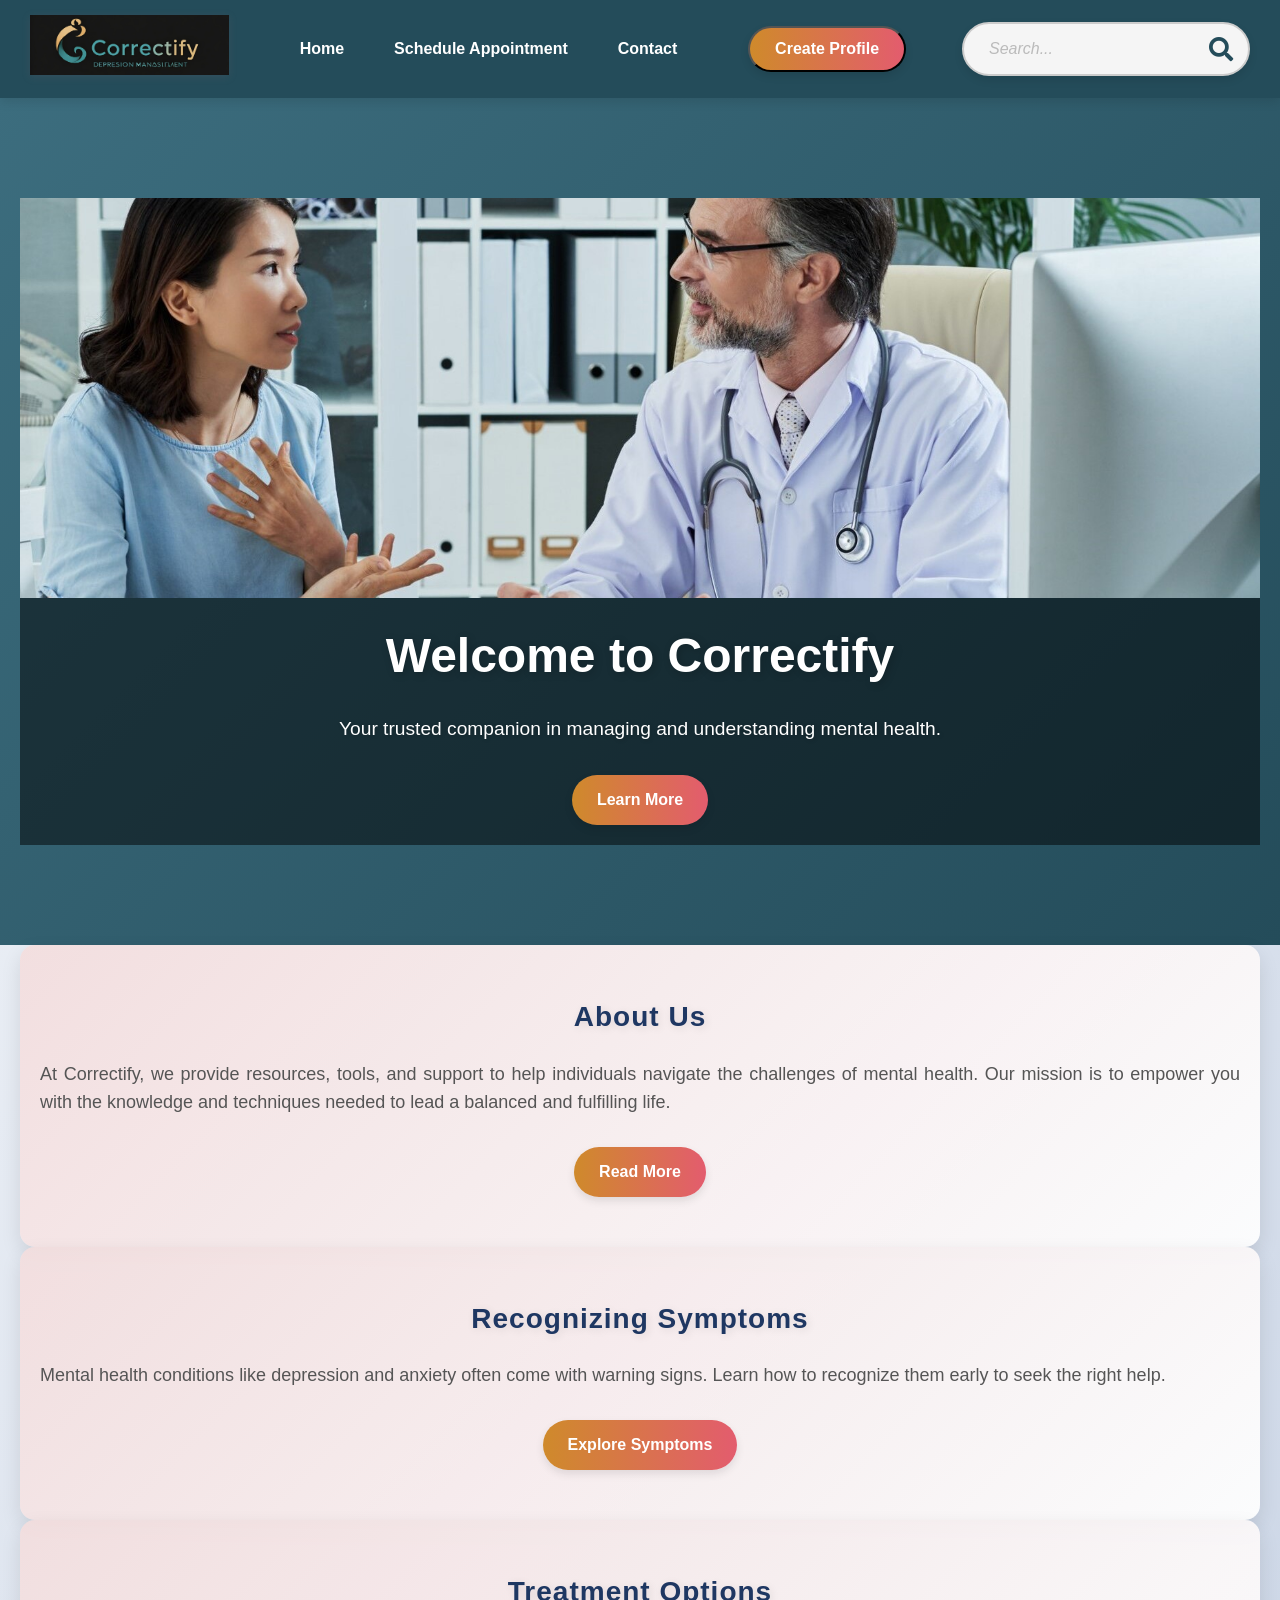
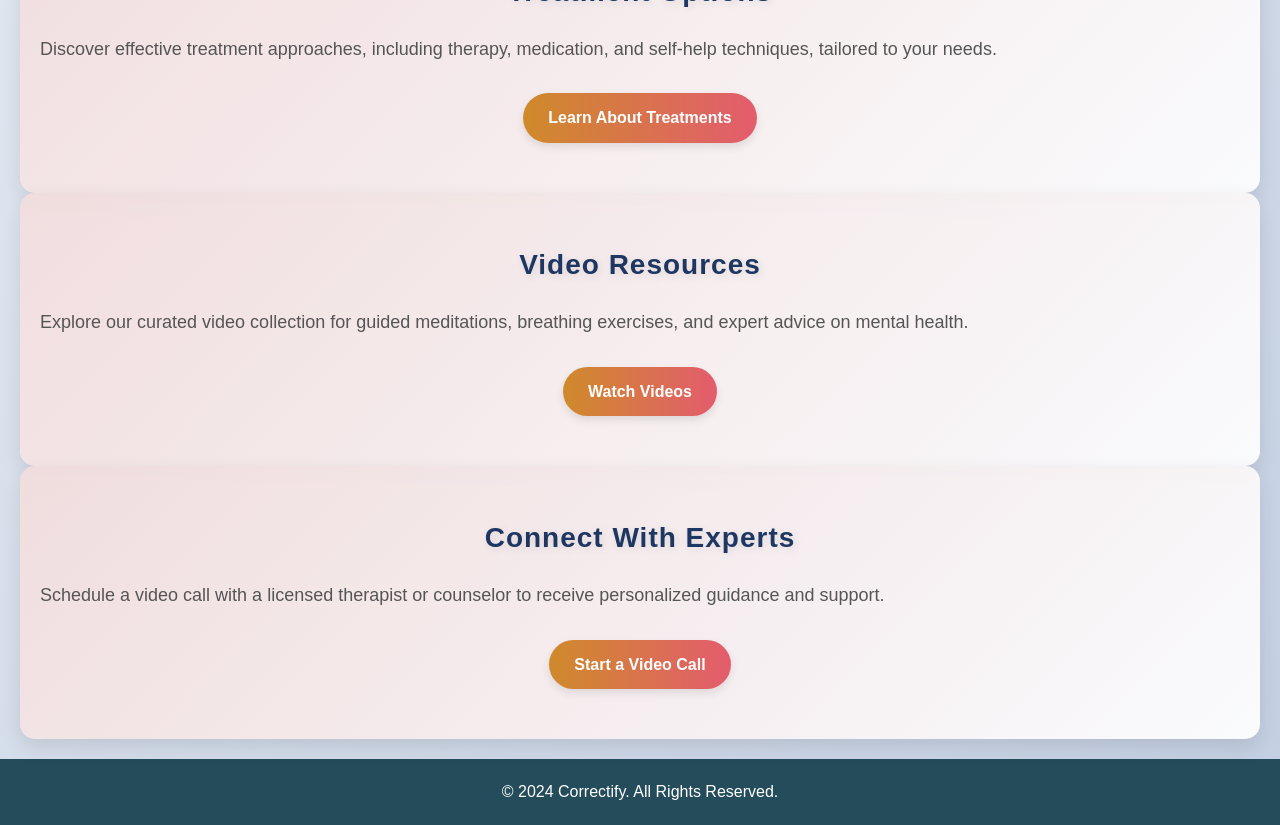
<file: index.html>
<!DOCTYPE html>
<html lang="en">
<head>
    <meta charset="UTF-8">
    <meta name="viewport" content="width=device-width, initial-scale=1.0">
    <title>Correctify - Home</title>
    <link rel="stylesheet" href="style.css">
    <link rel="stylesheet" href="https://cdnjs.cloudflare.com/ajax/libs/font-awesome/5.15.4/css/all.min.css">

    <style>
        /* Slideshow container */
        .slideshow-container {
            position: relative;
            max-width: 100%;
            margin: 0 auto;
            overflow: hidden;
            height: 400px;
        }

        /* Slides */
        .slide {
            display: none;
            width: 100%;
            height: 100%;
            position: absolute;
        }

        .slide img {
            width: 100%;
            height: 100%;
            object-fit: cover;
        }

        /* Active slide visibility */
        .slide.active {
            display: block;
        }

        /* Hero section adjustments for slideshow */
        .hero-content {
            position: relative;
            z-index: 10;
            text-align: center;
            color: white;
            background: rgba(0, 0, 0, 0.5);
            padding: 20px;
        }
            /* Modal modernized styles */
            .modal {
                display: none; /* Hidden by default */
                position: fixed;
                top: 0;
                left: 0;
                width: 100%;
                height: 100%;
                background-color: rgba(0, 0, 0, 0.8);
                z-index: 1000;
                justify-content: center;
                align-items: center;
                transition: opacity 0.3s ease-in-out;
            }
        
            /* Fade-in animation */
            .modal.show {
                display: flex;
                opacity: 1;
            }
        
            .modal-content {
                background-color: #f9f9f9;
                padding: 30px;
                border-radius: 10px;
                width: 90%;
                max-width: 400px;
                text-align: center;
                box-shadow: 0 4px 10px rgba(0, 0, 0, 0.3);
                animation: scaleUp 0.3s ease-in-out;
            }
        
            @keyframes scaleUp {
                from {
                    transform: scale(0.8);
                }
                to {
                    transform: scale(1);
                }
            }
        
            /* Header */
            .modal-content h2 {
                font-size: 1.8em;
                color: #333;
                margin-bottom: 20px;
            }
        
            /* Form inputs */
            .form-group {
                margin: 15px 0;
                position: relative;
                width: 100%;
            }
        
            .form-group input {
                width: 100%;
                padding: 15px 10px;
                border: 1px solid #ccc;
                border-radius: 5px;
                font-size: 1em;
                transition: all 0.3s;
                outline: none;
            }
        
            .form-group input:focus {
                border-color: #4caf50;
                box-shadow: 0 0 5px rgba(76, 175, 80, 0.5);
            }
        
            .form-group label {
                position: absolute;
                top: 15px;
                left: 15px;
                font-size: 1em;
                color: #aaa;
                transition: all 0.3s;
                pointer-events: none;
            }
        
            .form-group input:focus + label,
            .form-group input:not(:placeholder-shown) + label {
                top: -10px;
                left: 10px;
                font-size: 0.8em;
                color: #4caf50;
            }
        
            /* Buttons */
            .submit-btn {
                background-color: #4CAF50;
                color: white;
                border: none;
                padding: 10px 20px;
                border-radius: 5px;
                cursor: pointer;
                font-size: 1em;
                transition: background-color 0.3s ease;
            }
        
            .submit-btn:hover {
                background-color: #45a049;
            }
        
            .close-btn {
                background-color: #f44336;
                color: white;
                border: none;
                padding: 10px 15px;
                border-radius: 5px;
                cursor: pointer;
                font-size: 1em;
                margin-top: 20px;
            }
        
            .close-btn:hover {
                background-color: #e53935;
            }
        </style>
        
    </head>
    <body>
     
 <!-- Navbar -->
 <header>
    <nav class="navbar">
        <a href="index.html">
            <img src="logo2.png" alt="Correctify Logo" class="logo">
        </a>
        <ul class="nav-links">
            <li><a href="index.html">Home</a></li>
            <li><a href="schedule.html" class="active">Schedule Appointment</a></li>
            <li><a href="contact.html">Contact</a></li>
        </ul>
        <div id="profileModal" class="modal">
            <div class="modal-content">
                <h2>Create Your Profile</h2>
                <form id="profileForm">
                    <div class="form-group">
                        <input type="text" id="name" name="name" placeholder=" " required>
                        <label for="name">Full Name</label>
                    </div>
                    <div class="form-group">
                        <input type="email" id="email" name="email" placeholder=" " required>
                        <label for="email">Email Address</label>
                    </div>
                    <div class="form-group">
                        <input type="password" id="password" name="password" placeholder=" " required>
                        <label for="password">Password</label>
                    </div>
                    <button type="submit" class="submit-btn">Submit</button>
                    <button type="button" class="close-btn" id="closeModal">Close</button>
                </form>
            </div>
        </div>
        <button id="createProfileBtn" class="btn">Create Profile</button>
        <div class="search-bar">
            <input type="text" id="searchInput" placeholder="Search...">
            <i class="fas fa-search search-icon"></i>
        </div>
      
    </nav>
   </header>

    <!-- Hero Section -->
    <section class="hero">
        <!-- Slideshow -->
        <div class="slideshow-container">
            <div class="slide active">
                <img src="doctor1.jpg" alt="Doctor 1">
            </div>
            <div class="slide">
                <img src="doctor2.png" alt="Doctor 2">
            </div>
            <div class="slide">
                <img src="doctor3.png" alt="Doctor 3">
            </div>
        </div>

        <div class="hero-content">
            <h1>Welcome to Correctify</h1>
            <p>Your trusted companion in managing and understanding mental health.</p>
            <a href="about.html" class="btn">Learn More</a>
        </div>
    </section>

    <!-- About Section -->
    <section id="about" class="section">
        <h2>About Us</h2>
        <p>
            At Correctify, we provide resources, tools, and support to help individuals navigate the challenges of mental health.
            Our mission is to empower you with the knowledge and techniques needed to lead a balanced and fulfilling life.
        </p>
        <a href="about.html" class="btn">Read More</a>
    </section>

    <!-- Symptoms Section -->
    <section id="symptoms" class="section">
        <h2>Recognizing Symptoms</h2>
        <p>
            Mental health conditions like depression and anxiety often come with warning signs. Learn how to recognize them early
            to seek the right help.
        </p>
        <a href="symptoms.html" class="btn">Explore Symptoms</a>
    </section>

    <!-- Treatment Section -->
    <section id="treatment" class="section">
        <h2>Treatment Options</h2>
        <p>
            Discover effective treatment approaches, including therapy, medication, and self-help techniques, tailored to your needs.
        </p>
        <a href="treatment.html" class="btn">Learn About Treatments</a>
    </section>

    <!-- Videos Section -->
    <section id="videos" class="section">
        <h2>Video Resources</h2>
        <p>
            Explore our curated video collection for guided meditations, breathing exercises, and expert advice on mental health.
        </p>
        <a href="videos.html" class="btn">Watch Videos</a>
    </section>

    <!-- Video Call Section -->
    <section id="videocall" class="section">
        <h2>Connect With Experts</h2>
        <p>
            Schedule a video call with a licensed therapist or counselor to receive personalized guidance and support.
        </p>
        <a href="videocall.html" class="btn">Start a Video Call</a>
    </section>
    <div id="profileModal" class="modal">
        <div class="modal-content">
            <h2>Create Your Profile</h2>
            <form id="profileForm">
                <div class="form-group">
                    <label for="name">Full Name</label>
                    <input type="text" id="name" name="name" required>
                </div>
                <div class="form-group">
                    <label for="email">Email Address</label>
                    <input type="email" id="email" name="email" required>
                </div>
                <div class="form-group">
                    <label for="password">Password</label>
                    <input type="password" id="password" name="password" required>
                </div>
                <button type="submit" class="submit-btn">Submit</button>
                <button type="button" class="close-btn" id="closeModal">Close</button>
            </form>
        </div>
    </div>

    <footer>
        <p>
            &copy; 2024 Correctify. All Rights Reserved. 
        
        </p>
    </footer>
    <script>
        // JavaScript for slideshow
        let slides = document.querySelectorAll('.slide');
        let currentIndex = 0;

        function showNextSlide() {
            slides[currentIndex].classList.remove('active');
            currentIndex = (currentIndex + 1) % slides.length;
            slides[currentIndex].classList.add('active');
        }

        setInterval(showNextSlide, 5000); // Change slide every 5 seconds
    </script> <script>
    const createProfileBtn = document.getElementById('createProfileBtn');
    const profileModal = document.getElementById('profileModal');
    const closeModal = document.getElementById('closeModal');
    const profileForm = document.getElementById('profileForm');
    const feedback = document.getElementById('feedback');

    // Show modal
    createProfileBtn.addEventListener('click', () => {
        profileModal.classList.add('show');
    });

    // Close modal
    closeModal.addEventListener('click', () => {
        profileModal.classList.remove('show');
    });

    // Form validation and submission
    profileForm.addEventListener('submit', async (e) => {
        e.preventDefault();
        let isValid = true;

        // Reset validation messages
        document.querySelectorAll('.error-message').forEach(msg => msg.style.display = 'none');

        // Input validation
        const name = document.getElementById('name');
        const email = document.getElementById('email');
        const password = document.getElementById('password');

        if (!name.value.trim()) {
            document.getElementById('nameError').style.display = 'block';
            isValid = false;
        }
        if (!email.value.match(/^[^@\s]+@[^@\s]+\.[^@\s]+$/)) {
            document.getElementById('emailError').style.display = 'block';
            isValid = false;
        }
        if (!password.value.match(/^.{6,}$/)) {
            document.getElementById('passwordError').style.display = 'block';
            isValid = false;
        }

        if (!isValid) return;

        try {
            // Form submission logic
            const response = await fetch('http://localhost:5000/api/users', {
                method: 'POST',
                headers: { 'Content-Type': 'application/json' },
                body: JSON.stringify({ name: name.value, email: email.value, password: password.value })
            });

            const result = await response.json();
            feedback.style.display = 'block';
            feedback.textContent = result.message;
            feedback.classList.toggle('error', !response.ok);

            if (response.ok) {
                profileModal.classList.remove('show');
            }
        } catch (error) {
            feedback.style.display = 'block';
            feedback.textContent = 'Error creating profile. Please try again.';
            feedback.classList.add('error');
            console.error(error);
        }
    });
</script>
    
</body>
</html>
</file>
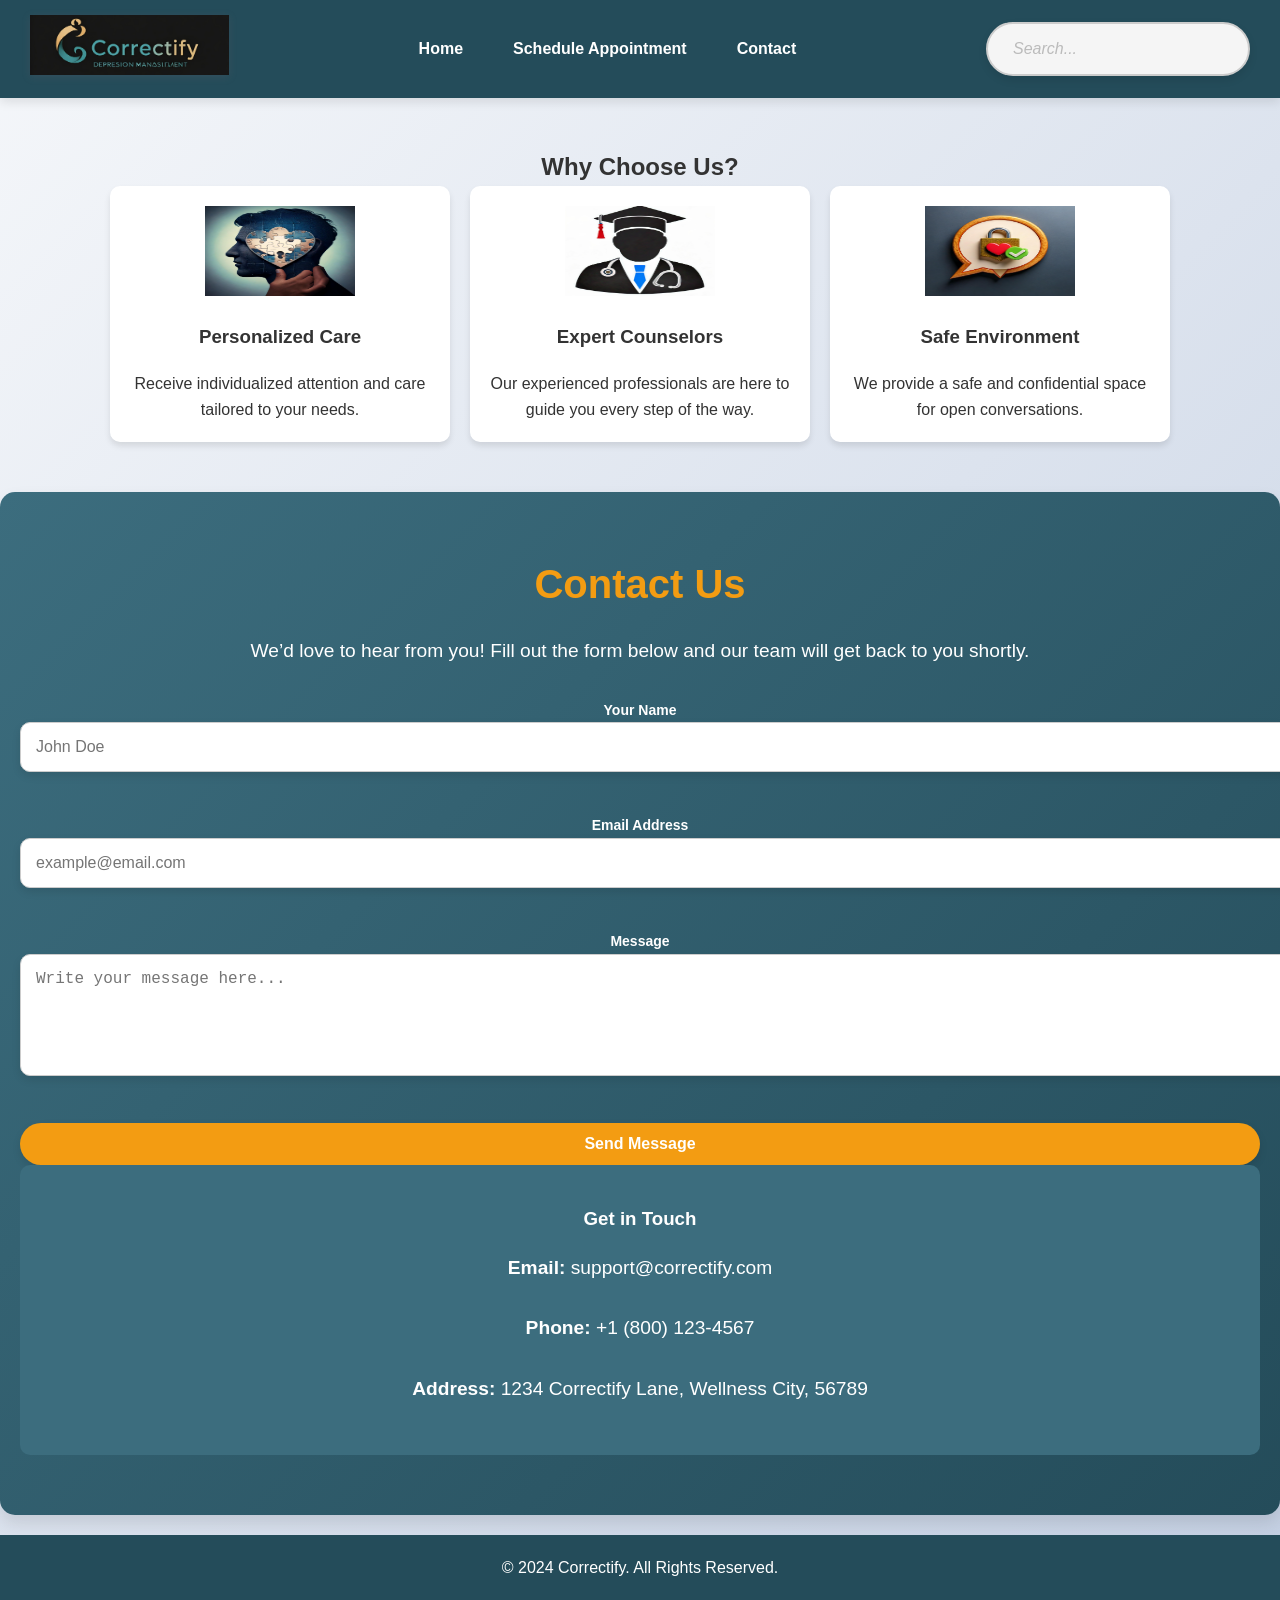
<file: contact.html>
<!DOCTYPE html>
<html lang="en">
<head>
    <meta charset="UTF-8">
    <meta name="viewport" content="width=device-width, initial-scale=1.0">
    <title>Correctify - Contact</title>
    <link rel="stylesheet" href="style.css">
    <link rel="stylesheet" href="https://cdn.jsdelivr.net/npm/aos@2.3.4/dist/aos.css" />
<script src="https://cdn.jsdelivr.net/npm/aos@2.3.4/dist/aos.js"></script>

    <style>
        /* Hero section styling */
        .hero {
            text-align: center;
            padding: 50px;
            background-color: #f4f4f4;
        }
      /* Features styling */
        .features {
            text-align: center;
            padding: 50px 20px;
        }

        .features-grid {
            display: flex;
            gap: 20px;
            justify-content: center;
            flex-wrap: wrap;
        }

        .feature-item {
            max-width: 300px;
            padding: 20px;
            background: #fff;
            border-radius: 10px;
            box-shadow: 0 4px 6px rgba(0, 0, 0, 0.1);
        }

        /* Contact Section Styling */
        .section {
            max-width: 600px;
            margin: 50px auto;
            padding: 20px;
            background-color: #fff;
            border-radius: 10px;
            box-shadow: 0 4px 6px rgba(0, 0, 0, 0.1);
        }

        .section h2 {
            text-align: center;
            color: #ff9900;
            margin-bottom: 20px;
            font-size: 28px;
            text-transform: uppercase;
        }

        .section p {
            text-align: center;
            margin-bottom: 30px;
            color: #555;
        }

        form {
            display: flex;
            flex-direction: column;
            gap: 20px;
        }

        label {
            font-weight: bold;
            font-size: 14px;
        }

        input, textarea {
            padding: 10px;
            font-size: 16px;
            border: 1px solid #ccc;
            border-radius: 5px;
            transition: border-color 0.3s;
        }

        input:focus, textarea:focus {
            border-color: #ff9900;
            outline: none;
        }

        button {
            padding: 12px 20px;
            font-size: 16px;
            color: #fff;
            background-color: #905e13;
            border: none;
            border-radius: 5px;
            cursor: pointer;
            transition: background-color 0.3s ease;
        }

        button:hover {
            background-color: #cc7a00;
        }
    </style>
</head>
<body>
    <!-- Include Navbar -->
    <header>
        <nav class="navbar">
            <a href="index.html">
                <img src="logo2.png" alt="Correctify Logo" class="logo">
            </a>
            <ul class="nav-links">
                <li><a href="index.html">Home</a></li>
                <li><a href="schedule.html" class="active">Schedule Appointment</a></li>
                <li><a href="contact.html">Contact</a></li>
            </ul>
            <div class="search-bar">
                <input type="text" id="searchInput" placeholder="Search...">
                <i class="fas fa-search search-icon"></i>
            </div>
        </nav>
       </header>

    <!-- Features Section -->
    <section class="features">
        <h2>Why Choose Us?</h2>
        <div class="features-grid">
            <div class="feature-item">
                <img src="icon1.png" alt="Icon 1" height="90" width="150">
                <h3>Personalized Care</h3>
                <p>Receive individualized attention and care tailored to your needs.</p>
            </div>
            <div class="feature-item">
                <img src="icon2.png" alt="Icon 2" height="90" width="150">
                <h3>Expert Counselors</h3>
                <p>Our experienced professionals are here to guide you every step of the way.</p>
            </div>
            <div class="feature-item">
                <img src="icon3.png" alt="Icon 3" height="90" width="150">
                <h3>Safe Environment</h3>
                <p>We provide a safe and confidential space for open conversations.</p>
            </div>
        </div>
    </section>

    <section class="contact-section">
        <div class="contact-container" data-aos="fade-up">
            <h2 data-aos="fade-down">Contact Us</h2>
            <p data-aos="fade-down" data-aos-delay="200">
                We’d love to hear from you! Fill out the form below and our team will get back to you shortly.
            </p>
            <div class="form-grid">
                <!-- Contact Form -->
                <form class="contact-form" data-aos="fade-right">
                    <div class="form-group" data-aos="fade-right" data-aos-delay="200">
                        <label for="name">Your Name</label>
                        <input type="text" id="name" name="name" placeholder="John Doe" required>
                    </div>
                    <div class="form-group" data-aos="fade-right" data-aos-delay="400">
                        <label for="email">Email Address</label>
                        <input type="email" id="email" name="email" placeholder="example@email.com" required>
                    </div>
                    <div class="form-group" data-aos="fade-right" data-aos-delay="600">
                        <label for="message">Message</label>
                        <textarea id="message" name="message" placeholder="Write your message here..." rows="5" required></textarea>
                    </div>
                    <button type="submit" class="btn-submit" data-aos="fade-up" data-aos-delay="800">Send Message</button>
                </form>
                <!-- Contact Information -->
                <div class="contact-info" data-aos="fade-left">
                    <h3>Get in Touch</h3>
                    <p><strong>Email:</strong> support@correctify.com</p>
                    <p><strong>Phone:</strong> +1 (800) 123-4567</p>
                    <p><strong>Address:</strong> 1234 Correctify Lane, Wellness City, 56789</p>
                    <div class="social-icons" data-aos="fade-left" data-aos-delay="200">
                        <a href="#" class="social-icon"><i class="fab fa-facebook-f"></i></a>
                        <a href="#" class="social-icon"><i class="fab fa-twitter"></i></a>
                        <a href="#" class="social-icon"><i class="fab fa-instagram"></i></a>
                    </div>
                </div>
            </div>
        </div>
    </section>
    
    <script>
        document.addEventListener('DOMContentLoaded', function () {
            AOS.init({
                duration: 1000, // Animation duration in milliseconds
                once: true, // Ensure animation runs only once
            });
        });
    </script>
    

    <footer>
        <p>
            &copy; 2024 Correctify. All Rights Reserved. 
        
        </p>
    </footer>
</body>
</html>
</file>
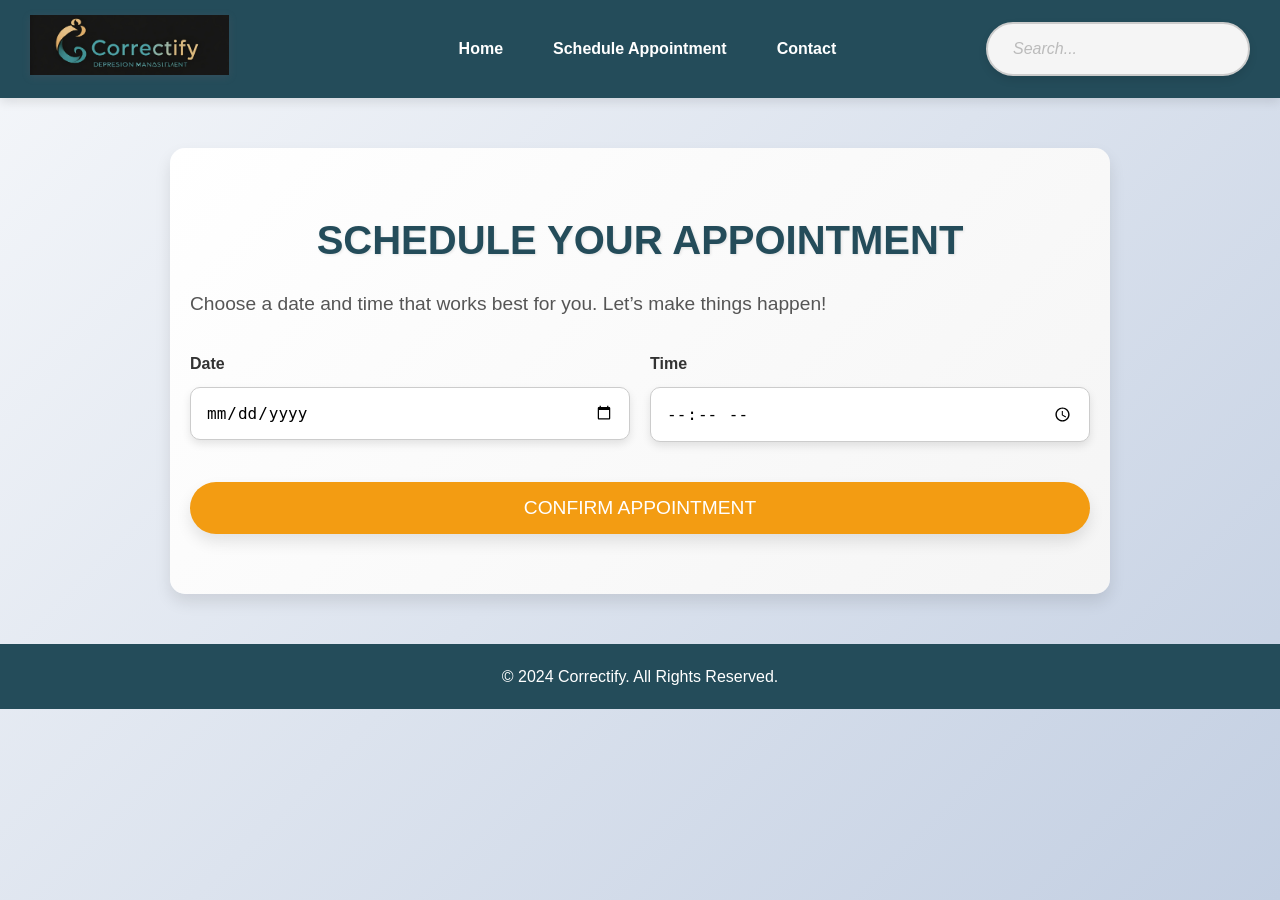
<file: schedule.html>
<!DOCTYPE html>
<html lang="en">
<head>
    <meta charset="UTF-8">
    <meta name="viewport" content="width=device-width, initial-scale=1.0">
    <title>Schedule Appointment</title>
    <link rel="stylesheet" href="style.css">
    <style>
      
    </style>
    
</head>
<body>
    <header>
        <nav class="navbar">
            <a href="index.html">
                <img src="logo2.png" alt="Correctify Logo" class="logo">
                <ul class="nav-links">
                    <li><a href="index.html">Home</a></li>
                    <li><a href="schedule.html" class="active">Schedule Appointment</a></li>
                    <li><a href="contact.html">Contact</a></li>
                </ul>
            </a>
            <div class="search-bar">
                <input type="text" id="searchInput" placeholder="Search...">
                <i class="fas fa-search search-icon"></i>
            </div>
        </nav>
    </header>

    
    <script>
        document.getElementById('appointmentForm').addEventListener('submit', function (e) {
            e.preventDefault();
            const successMessage = document.getElementById('successMessage');
            successMessage.style.display = 'block';
            setTimeout(() => {
                successMessage.style.display = 'none';
            }, 5000);
        });
    </script>
    
    <!-- Schedule Appointment Section -->
    <section class="appointment-section">
        <h2>Schedule Your Appointment</h2>
        <p>Choose a date and time that works best for you. Let’s make things happen!</p>
        <form class="appointment-form" id="appointmentForm">
            <div class="form-group">
                <label for="appointment-date">Date</label>
                <input type="date" id="appointment-date" required>
            </div>
            <div class="form-group">
                <label for="appointment-time">Time</label>
                <input type="time" id="appointment-time" required>
            </div>
            <button type="submit">Confirm Appointment</button>
        </form>
        <div class="success-message" id="successMessage">
            Appointment scheduled successfully!
        </div>
    </section>

    <footer>
        <p>
            &copy; 2024 Correctify. All Rights Reserved. 
        </p>
    </footer>
    <script>
        document.getElementById('appointmentForm').addEventListener('submit', function (e) {
            e.preventDefault();
            const successMessage = document.getElementById('successMessage');
            successMessage.style.display = 'block';
            setTimeout(() => {
                successMessage.style.display = 'none';
            }, 5000);
        });
    </script>
</body>
</html>
</file>
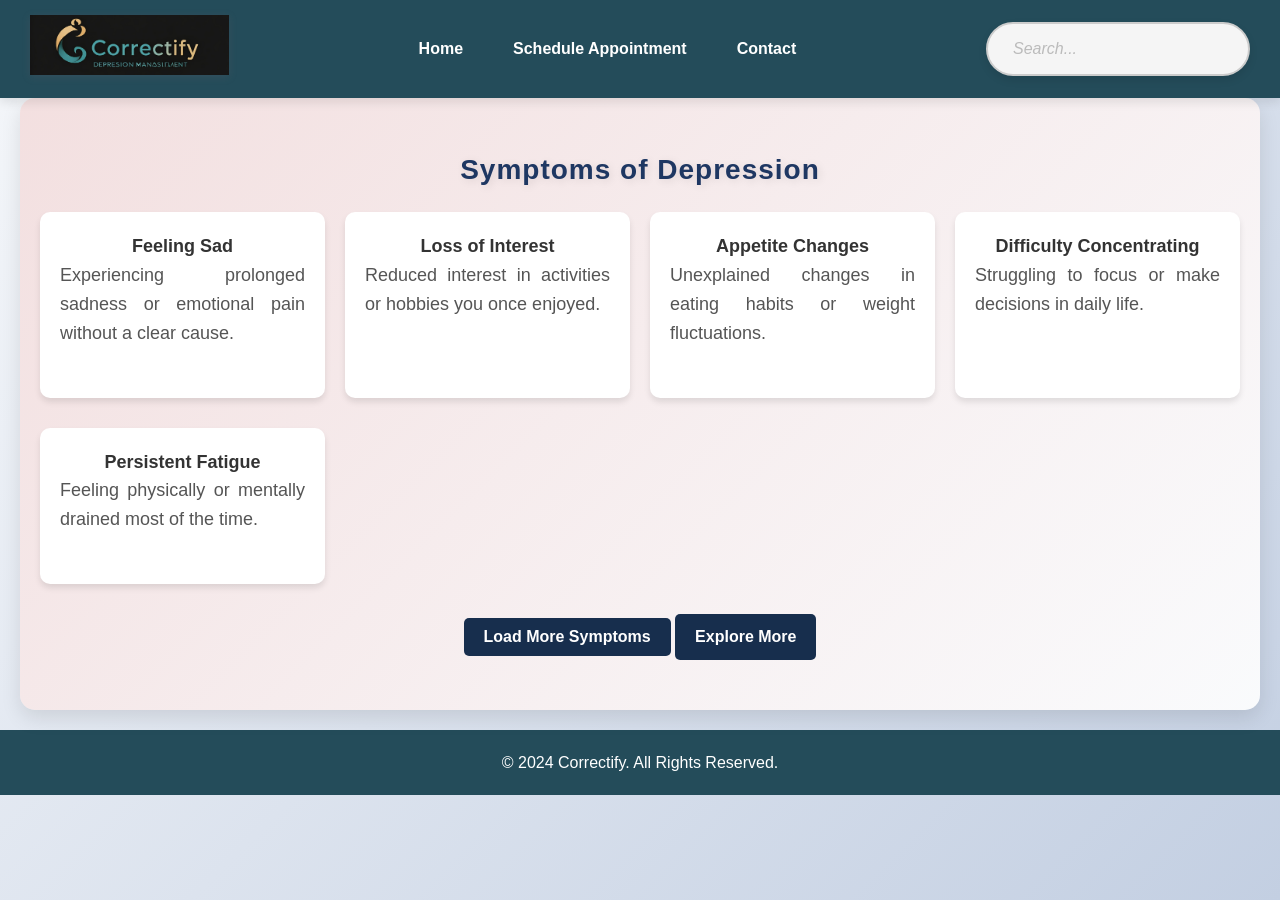
<file: symptoms.html>
<!DOCTYPE html>
<html lang="en">
<head>
    <meta charset="UTF-8">
    <meta name="viewport" content="width=device-width, initial-scale=1.0">
    <title>Correctify - Symptoms</title>
    <link rel="stylesheet" href="style.css">
    <style>  

        
        .symptoms-list {
            display: grid;
            grid-template-columns: repeat(auto-fit, minmax(250px, 1fr));
            gap: 20px;
            list-style: none;
            padding: 0;
        }
        .symptom-item {
            background: white;
            padding: 20px;
            border-radius: 10px;
            box-shadow: 0 4px 6px rgba(0, 0, 0, 0.1);
            opacity: 0;
            transform: translateY(20px);
            animation: fadeInUp 0.5s ease forwards;
        }
        .symptom-item:nth-child(1) { animation-delay: 0.2s; }
        .symptom-item:nth-child(2) { animation-delay: 0.4s; }
        .symptom-item:nth-child(3) { animation-delay: 0.6s; }
        .symptom-item:nth-child(4) { animation-delay: 0.8s; }
        .symptom-item:nth-child(5) { animation-delay: 1s; }

        /* Button Styles */
        .load-more-btn, .explore-more-btn {
            margin-top: 20px;
            padding: 10px 20px;
            border: none;
            border-radius: 5px;
            background-color: #172e4d;
            color: white;
            cursor: pointer;
            font-size: 1rem;
            font-weight: bold;
            transition: background-color 0.3s;
        }
        .load-more-btn:hover, .explore-more-btn:hover {
            background-color: #003380;
        }
        .explore-more-btn {
            display: inline-block;
            text-decoration: none;
        }

    

        /* Animations */
        @keyframes fadeInUp {
            from {
                opacity: 0;
                transform: translateY(20px);
            }
            to {
                opacity: 1;
                transform: translateY(0);
            }
        }
    </style>
</head>
<body>
    <header>
        <nav class="navbar">
            <a href="index.html">
                <img src="logo2.png" alt="Correctify Logo" class="logo">
            </a>
            <ul class="nav-links">
                <li><a href="index.html">Home</a></li>
                <li><a href="schedule.html" class="active">Schedule Appointment</a></li>
                <li><a href="contact.html">Contact</a></li>
            </ul>
            <div class="search-bar">
                <input type="text" id="searchInput" placeholder="Search...">
                <i class="fas fa-search search-icon"></i>
            </div>
        </nav>
       </header>

    <!-- Symptoms Section -->
    <section class="section">
        <h2>Symptoms of Depression</h2>
        <ul class="symptoms-list" id="symptomsList">
            <li class="symptom-item">
                <strong>Feeling Sad</strong>
                <p>Experiencing prolonged sadness or emotional pain without a clear cause.</p>
            </li>
            <li class="symptom-item">
                <strong>Loss of Interest</strong>
                <p>Reduced interest in activities or hobbies you once enjoyed.</p>
            </li>
            <li class="symptom-item">
                <strong>Appetite Changes</strong>
                <p>Unexplained changes in eating habits or weight fluctuations.</p>
            </li>
            <li class="symptom-item">
                <strong>Difficulty Concentrating</strong>
                <p>Struggling to focus or make decisions in daily life.</p>
            </li>
            <li class="symptom-item">
                <strong>Persistent Fatigue</strong>
                <p>Feeling physically or mentally drained most of the time.</p>
            </li>
        </ul>
        <button class="load-more-btn" id="loadMoreBtn">Load More Symptoms</button>
        <a href="resources.html" class="explore-more-btn">Explore More</a>
    </section>

    <footer>
        <p>
            &copy; 2024 Correctify. All Rights Reserved. 
        </p>
    </footer>
    <script>
        const symptomsList = document.getElementById('symptomsList');
        const loadMoreBtn = document.getElementById('loadMoreBtn');
        const additionalSymptoms = [
            {
                title: "Hopelessness",
                description: "Feeling as though nothing will get better or improve."
            },
            {
                title: "Social Withdrawal",
                description: "Avoiding friends, family, and social activities."
            },
            {
                title: "Irritability",
                description: "Increased frustration or anger over small matters."
            }
        ];

        loadMoreBtn.addEventListener('click', () => {
            additionalSymptoms.forEach(symptom => {
                const listItem = document.createElement('li');
                listItem.className = 'symptom-item';
                listItem.innerHTML = `<strong>${symptom.title}</strong><p>${symptom.description}</p>`;
                symptomsList.appendChild(listItem);
            });
            loadMoreBtn.style.display = 'none'; // Hide the button after loading more
        });
    </script>
</body>
</html>
</file>
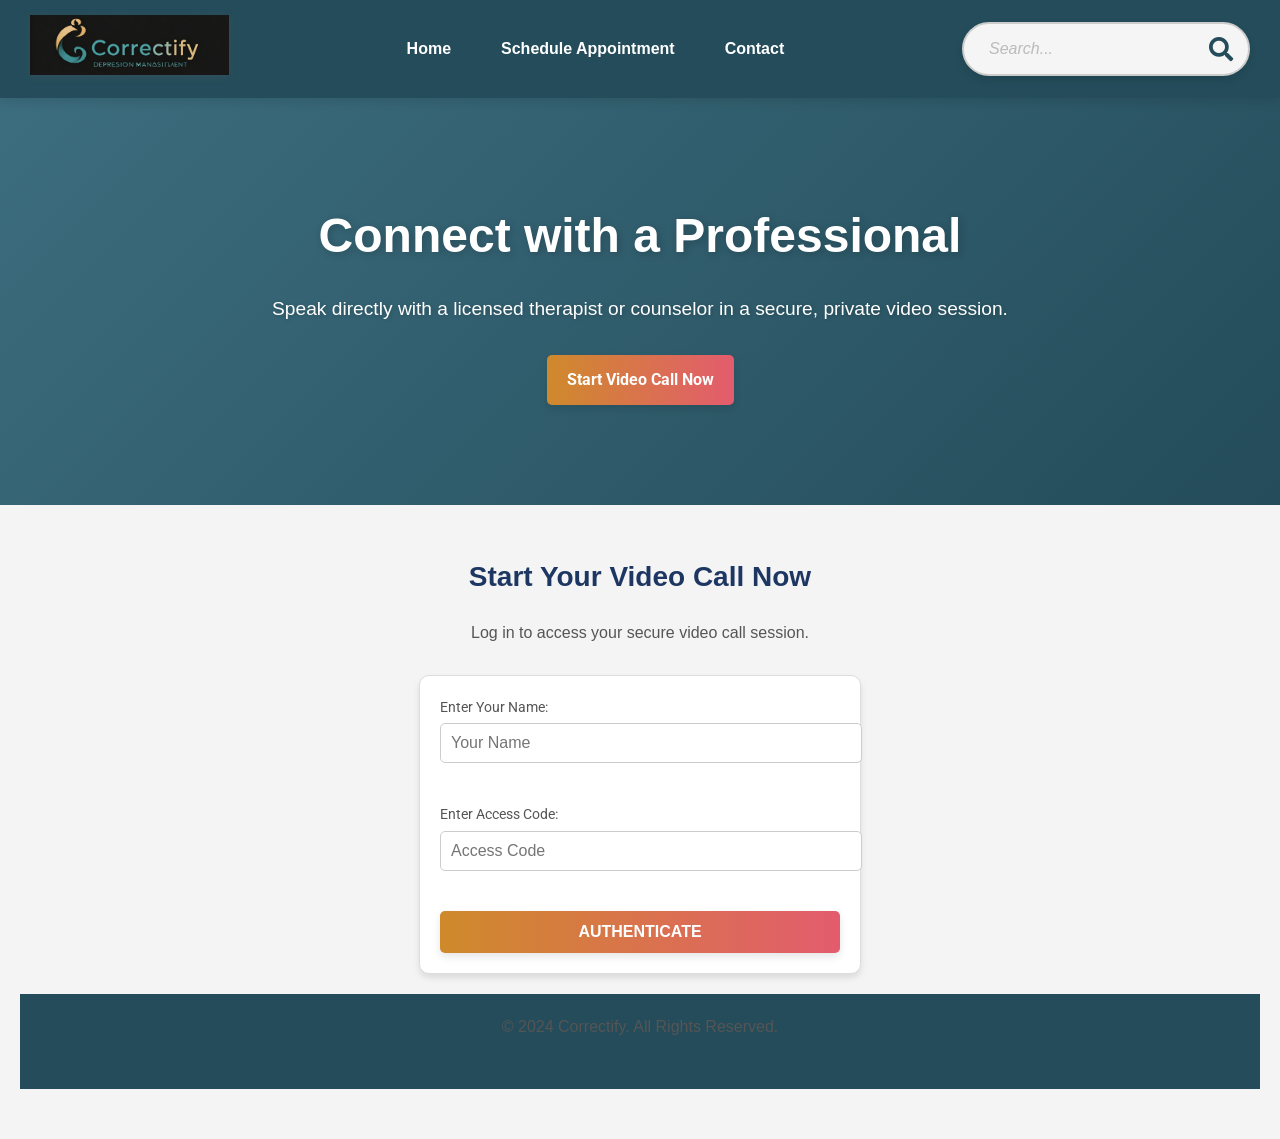
<file: videocall.html>
<!DOCTYPE html>
<html lang="en">
<head>
    <meta charset="UTF-8">
    <meta name="viewport" content="width=device-width, initial-scale=1.0">
    <title>Correctify - Video Call</title>
    <link href="https://fonts.googleapis.com/css2?family=Roboto:wght@400;500;700&display=swap" rel="stylesheet">
    <link href="https://cdnjs.cloudflare.com/ajax/libs/font-awesome/5.15.4/css/all.min.css" rel="stylesheet">
    <link rel="stylesheet" href="https://cdn.jsdelivr.net/npm/aos@2.3.4/dist/aos.css">
    <link rel="stylesheet" href="style.css">
    <style>
        /* Styles for Video Call Section */
        .videocall-now-section {
            background-color: #f4f4f4;
            padding: 50px 20px;
            text-align: center;
        }

        .videocall-now-section h2 {
            color: #1e3762;
            font-size: 28px;
            margin-bottom: 20px;
        }

        .videocall-now-section p {
            color: #555;
            font-size: 16px;
            margin-bottom: 30px;
        }

        .auth-container {
            max-width: 400px;
            margin: 20px auto;
            text-align: left;
            background: #fff;
            padding: 20px;
            border-radius: 10px;
            box-shadow: 0 4px 6px rgba(0, 0, 0, 0.1);
        }

        .auth-container input {
            width: 100%;
            padding: 10px;
            margin-bottom: 20px;
            font-size: 16px;
            border: 1px solid #ccc;
            border-radius: 5px;
        }

        .videocall-frame {
            width: 100%;
            height: 500px;
            border: none;
            border-radius: 10px;
            box-shadow: 0 4px 6px rgba(0, 0, 0, 0.1);
        }

        .btn {
            padding: 12px 20px;
            font-size: 16px;
            color: #fff;
            background-color: #2575fc;
            border: none;
            border-radius: 5px;
            text-decoration: none;
            cursor: pointer;
            transition: background-color 0.3s;
        }

        .btn:hover {
            background-color: #004aad;
        }

        #videocall-container {
            display: none;
            margin-top: 30px;
        }
    </style>
</head>
<body>
    <!-- Navbar -->
    <header>
        <nav class="navbar">
            <a href="index.html">
                <img src="logo2.png" alt="Correctify Logo" class="logo">
            </a>
            <ul class="nav-links">
                <li><a href="index.html">Home</a></li>
                <li><a href="schedule.html" class="active">Schedule Appointment</a></li>
                <li><a href="contact.html">Contact</a></li>
            </ul>
            <div class="search-bar">
                <input type="text" id="searchInput" placeholder="Search...">
                <i class="fas fa-search search-icon"></i>
            </div>
        </nav>
    </header>

    <!-- Hero Section -->
    <section class="hero videocall-hero" data-aos="fade-up">
        <div class="hero-content">
            <h1>Connect with a Professional</h1>
            <p>Speak directly with a licensed therapist or counselor in a secure, private video session.</p>
            <a href="#videocall-now" class="btn">Start Video Call Now</a>
        </div>
    </section>

    <!-- Video Call Now Section -->
    <section id="videocall-now" class="videocall-now-section">
        <h2>Start Your Video Call Now</h2>
        <p>Log in to access your secure video call session.</p>

       <!-- Authentication Form -->
<div class="auth-container" data-aos="zoom-in">
    <form id="authForm" onsubmit="authenticateUser(event)">
        <div class="form-group">
            <label for="username">Enter Your Name:</label>
            <input type="text" id="username" placeholder="Your Name" required>
        </div>

        <div class="form-group">
            <label for="access-code">Enter Access Code:</label>
            <input type="password" id="access-code" placeholder="Access Code" required>
        </div>

        <button type="submit" class="btn">Authenticate</button>
    </form>
</div>

 <!-- Video Call Container -->
<div id="videocall-container">
    <iframe
        class="videocall-frame"
        src=""
        id="videocallFrame"
        allow="camera; microphone; fullscreen"
    ></iframe>
    <button class="btn btn-end-call" id="endCallButton">End Call</button>
</div>


<footer>
    <p>
        &copy; 2024 Correctify. All Rights Reserved. 
       
    </p>
</footer>
    <!-- Scripts -->
    <script src="https://cdn.jsdelivr.net/npm/aos@2.3.4/dist/aos.js"></script>
  
   
    <script>
        AOS.init();
        let callStartTime;
    
        function authenticateUser(event) {
            event.preventDefault();
    
            const username = document.getElementById('username').value.trim();
            const accessCode = document.getElementById('access-code').value.trim();
            const videoCallContainer = document.getElementById('videocall-container');
            const videoCallFrame = document.getElementById('videocallFrame');
    
            // Mock Authentication: Replace this with real backend authentication logic
            if (!username) {
                alert('Please enter your name.');
                return;
            }
            if (accessCode !== 'CORRECTIFY') {
                alert('Invalid access code. Please try again.');
                return;
            }
    
            alert('Authentication successful with CORRECTIFY! You are now connected to the video call.');
    
            // Generate unique room for the user
            const roomName = `CorrectifyRoom-${Math.random().toString(36).substr(2, 9)}`;
            videoCallFrame.src = `https://meet.jit.si/${roomName}?userInfo.displayName=${encodeURIComponent(username)}`;
    
            // Display the video call iframe
            videoCallContainer.style.display = 'block';
    
            // Track start time of the call
            callStartTime = new Date();
        }
    
        // Handle End Call
        document.getElementById('endCallButton').addEventListener('click', () => {
            const videoCallContainer = document.getElementById('videocall-container');
            const videoCallFrame = document.getElementById('videocallFrame');
    
            // Confirm before ending the call
            const confirmEnd = confirm('Are you sure you want to end the call?');
            if (!confirmEnd) return;
    
            // Clear the iframe source to stop the call
            videoCallFrame.src = '';
            videoCallContainer.style.display = 'none';
    
            // Calculate and log the session duration
            const callEndTime = new Date();
            const sessionDuration = Math.floor((callEndTime - callStartTime) / 1000); // duration in seconds
            alert(`You have ended the call. Session duration: ${sessionDuration} seconds.`);
        });
    </script>
    
</body>
</html>
</file>
<file: style.css>
/* Navbar */
.navbar {
    background: #244c5a; /* Dark greenish-blue */
    box-shadow: 0 4px 10px rgba(0, 0, 0, 0.1);
    display: flex;
    justify-content: space-between;
    align-items: center;
    padding: 15px 30px;
    position: sticky;
    top: 0;
    z-index: 1000;
    transition: background 0.5s ease;
    animation: fadeInDown 1s ease-in-out;
}

.navbar:hover {
    background: #3c6d7e;
}

.navbar .logo {
    height: 60px;
    filter: drop-shadow(0 2px 4px rgba(200, 116, 116, 0.1));
}

.nav-links {
    list-style: none;
    display: flex;
    gap: 20px;
}

/* Buttons */
.btn {
    display: inline-block;
    background: linear-gradient(90deg, #cf8a2b, #e35c6e);
    color: rgb(255, 255, 255);
    padding: 12px 25px;
    border-radius: 50px;
    text-decoration: none;
    font-size: 1rem;
    font-weight: bold;
    transition: all 0.3s ease;
    box-shadow: 0 4px 8px rgba(0, 0, 0, 0.1);
    animation: fadeInUp 1s ease-in-out;
}

.btn:hover {
    background: linear-gradient(90deg, #e35c6e, #cf8a2b);
    transform: translateY(-3px);
}

/* Sections */
.section {
    padding: 60px 30px;
    margin: 30px auto;
    max-width: 1000px;
    background: linear-gradient(135deg, rgba(243, 221, 221, 0.9), rgba(255, 255, 255, 0.9));
    border-radius: 15px;
    box-shadow: 0 8px 20px rgba(0, 0, 0, 0.1);
    animation: fadeInUp 1s ease forwards;
    transition: transform 0.3s ease, box-shadow 0.3s ease;
}

/* Hover effect for a slight lift and enhanced shadow */
.section:hover {
    transform: translateY(-10px);
    box-shadow: 0 12px 30px rgba(0, 0, 0, 0.2);
}

.section h2 {
    font-size: 2.8rem;
    margin-bottom: 20px;
    color: #222;
    text-shadow: 2px 2px 8px rgba(0, 0, 0, 0.1);
    letter-spacing: 1px;
    text-align: center;
}

.section p {
    font-size: 1.25rem;
    line-height: 1.8;
    color: #444;
    margin-bottom: 20px;
    text-align: justify;
}

/* Add responsiveness for smaller screens */
@media (max-width: 768px) {
    .section {
        padding: 40px 20px;
    }

    .section h2 {
        font-size: 2rem;
    }

    .section p {
        font-size: 1rem;
    }
}



/* Animations */
@keyframes fadeInDown {
    from {
        opacity: 0;
        transform: translateY(-20px);
    }
    to {
        opacity: 1;
        transform: translateY(0);
    }
}

@keyframes fadeInUp {
    from {
        opacity: 0;
        transform: translateY(20px);
    }
    to {
        opacity: 1;
        transform: translateY(0);
    }
}

/* Features Section */
.features-grid {
    display: flex;
    gap: 20px;
    justify-content: center;
    flex-wrap: wrap;
}

.feature-item {
    max-width: 300px;
    padding: 20px;
    background: #fff;
    border-radius: 10px;
    box-shadow: 0 4px 6px rgba(0, 0, 0, 0.1);
    transition: transform 0.3s ease, box-shadow 0.3s ease;
    animation: fadeInUp 0.8s ease forwards;
}

.feature-item:hover {
    transform: translateY(-10px);
    box-shadow: 0 8px 15px rgba(0, 0, 0, 0.2);
}

/* Appointment Section */
.appointment-section {
    padding: 50px 20px;
    background-color: #fff;
    border-radius: 15px;
    box-shadow: 0 8px 16px rgba(0, 0, 0, 0.1);
    animation: fadeInUp 1s ease forwards;
}

.appointment-section h2 {
    text-align: center;
    color: #244c5a;
    margin-bottom: 20px;
}

.appointment-form .form-group {
    margin-bottom: 20px;
}

.appointment-form input:focus {
    border-color: #244c5a;
}

/* Contact Form */
.contact-container {
    animation: fadeInUp 1s ease-in-out;
}

.contact-info {
    background-color: #3c6d7e;
    color: white;
    padding: 20px;
    border-radius: 10px;
    text-align: center;
}

/* Footer */
footer {
    background: #244c5a;
    color: white;
    padding: 20px;
    text-align: center;
    font-size: 1rem;
}

/* Responsive Design */
@media (max-width: 768px) {
    .navbar {
        flex-direction: column;
    }

    .nav-links {
        flex-direction: column;
        gap: 15px;
    }

    .features-grid {
        flex-direction: column;
    }
}
/* Hero Section */
.hero {
    background: linear-gradient(135deg, #3c6d7e, #244c5a);
    color: white;
    padding: 100px 20px;
    text-align: center;
    position: relative;
    overflow: hidden;
    animation: fadeInUp 1s ease forwards;
}

.hero h1 {
    font-size: 3rem;
    margin-bottom: 20px;
    text-shadow: 2px 2px 8px rgba(0, 0, 0, 0.2);
}

.hero p {
    font-size: 1.2rem;
    margin-bottom: 30px;
    text-shadow: 1px 1px 4px rgba(0, 0, 0, 0.2);
}

.hero-btn {
    display: inline-block;
    background: #f39c12;
    color: white;
    padding: 15px 30px;
    font-size: 1rem;
    font-weight: bold;
    text-transform: uppercase;
    border-radius: 50px;
    text-decoration: none;
    transition: transform 0.3s ease, box-shadow 0.3s ease;
    box-shadow: 0 8px 15px rgba(0, 0, 0, 0.1);
}

.hero-btn:hover {
    transform: translateY(-5px);
    box-shadow: 0 12px 25px rgba(0, 0, 0, 0.2);
}

/* Media Queries */
@media (max-width: 768px) {
    .hero h1 {
        font-size: 2rem;
    }

    .hero p {
        font-size: 1rem;
    }
}
/* General Reset */
body, h1, h2, p, ul, li {
    margin: 0;
    padding: 0;
    font-family: 'Poppins', sans-serif;
    box-sizing: border-box;
}

/* Body and Background */
body {
    background: linear-gradient(135deg, #f5f7fa, #c3cfe2);
    min-height: 100vh;
    line-height: 1.6;
}

/* Navbar */
.navbar {
    background: #244c5a;
    color: white;
    padding: 15px 30px;
    display: flex;
    justify-content: space-between;
    align-items: center;
    position: sticky;
    top: 0;
    z-index: 1000;
    box-shadow: 0 4px 10px rgba(0, 0, 0, 0.1);
}

.navbar .nav-links a {
    color: white;
    text-decoration: none;
    font-weight: bold;
    padding: 10px 15px;
    transition: background-color 0.3s ease, transform 0.3s ease;
}

.navbar .nav-links a:hover {
    background: #f39c12;
    border-radius: 5px;
    transform: scale(1.1);
}

/* Button Contrast */
.hero-btn, .btn-submit {
    background: #f39c12; /* Orange for header and call-to-action buttons */
    color: white;
    font-size: 1rem;
    font-weight: bold;
    padding: 12px 25px;
    border-radius: 50px;
    text-decoration: none;
    box-shadow: 0 4px 8px rgba(0, 0, 0, 0.1);
    transition: all 0.3s ease;
}

.hero-btn:hover, .btn-submit:hover {
    background: #e68a00;
    box-shadow: 0 8px 15px rgba(0, 0, 0, 0.2);
}

/* Contact Section */
.contact-section {
    padding: 60px 20px;
    background: linear-gradient(135deg, #3c6d7e, #244c5a);
    color: white;
    text-align: center;
    border-radius: 15px;
    box-shadow: 0 8px 16px rgba(0, 0, 0, 0.1);
    animation: fadeInUp 1s ease;
}

.contact-section h2 {
    font-size: 2.5rem;
    margin-bottom: 20px;
    color: #f39c12;
}

.contact-section p {
    font-size: 1.2rem;
    margin-bottom: 30px;
}

.contact-form input, .contact-form textarea {
    width: 100%;
    padding: 15px;
    margin-bottom: 20px;
    border: 1px solid #ccc;
    border-radius: 10px;
    font-size: 1rem;
    box-shadow: 0 4px 8px rgba(0, 0, 0, 0.1);
    transition: border-color 0.3s ease;
}

.contact-form input:focus, .contact-form textarea:focus {
    border-color: #f39c12;
    outline: none;
}

/* Schedule Appointment Section */


/* Footer */
footer {
    background: #244c5a;
    color: white;
    text-align: center;
    padding: 20px;
    margin-top: 20px;
}

/* Animations */
@keyframes fadeInUp {
    from {
        opacity: 0;
        transform: translateY(20px);
    }
    to {
        opacity: 1;
        transform: translateY(0);
    }
}
/* Schedule Appointment Section */
.appointment-section {
    padding: 60px 20px;
    background: linear-gradient(135deg, #ffffff, #f5f5f5);
    border-radius: 15px;
    box-shadow: 0 8px 16px rgba(0, 0, 0, 0.1);
    animation: fadeInUp 1s ease;
    max-width: 900px;
    margin: 50px auto;
}

.appointment-section h2 {
    font-size: 2.5rem;
    color: #244c5a;
    margin-bottom: 15px;
    text-transform: uppercase;
    text-shadow: 1px 1px 3px rgba(0, 0, 0, 0.1);
}

.appointment-section p {
    font-size: 1.2rem;
    color: #555;
    margin-bottom: 30px;
    line-height: 1.8;
}

.appointment-form {
    display: grid;
    grid-template-columns: 1fr 1fr;
    gap: 20px;
    margin-top: 20px;
}

.appointment-form .form-group {
    display: flex;
    flex-direction: column;
}

.appointment-form .form-group label {
    font-size: 1rem;
    font-weight: bold;
    color: #333;
    margin-bottom: 10px;
}

.appointment-form input {
    padding: 15px;
    border: 1px solid #ccc;
    border-radius: 10px;
    font-size: 1rem;
    box-shadow: 0 4px 8px rgba(0, 0, 0, 0.1);
    transition: border-color 0.3s ease, box-shadow 0.3s ease;
}

.appointment-form input:focus {
    border-color: #244c5a;
    box-shadow: 0 0 8px rgba(36, 76, 90, 0.5);
    outline: none;
}

.appointment-form button {
    grid-column: span 2;
    padding: 15px 20px;
    font-size: 1.2rem;
    color: white;
    background: #f39c12;
    border: none;
    border-radius: 50px;
    cursor: pointer;
    text-transform: uppercase;
    transition: background-color 0.3s ease, transform 0.3s ease;
    box-shadow: 0 8px 15px rgba(0, 0, 0, 0.1);
}

.appointment-form button:hover {
    background: #e68a00;
    transform: translateY(-3px);
    box-shadow: 0 12px 25px rgba(0, 0, 0, 0.2);
}

/* Success Message */
.success-message {
    display: none;
    margin-top: 20px;
    padding: 15px;
    font-size: 1rem;
    font-weight: bold;
    color: #059669;
    background: #d1fae5;
    border: 1px solid #10b981;
    border-radius: 10px;
    text-align: center;
}

/* Responsive Adjustments */
@media (max-width: 768px) {
    .appointment-form {
        grid-template-columns: 1fr;
    }

    .appointment-form button {
        grid-column: span 1;
    }
}
/* Search Bar */
.search-bar {
    display: flex;
    align-items: center;
    background: #f5f5f5;
    border: 2px solid #ccc;
    border-radius: 30px;
    padding: 8px 15px;
    transition: border-color 0.3s ease, box-shadow 0.3s ease;
    box-shadow: 0 4px 8px rgba(0, 0, 0, 0.1);
}

.search-bar:hover {
    border-color: #244c5a;
    box-shadow: 0 8px 15px rgba(36, 76, 90, 0.2);
}

.search-bar input {
    border: none;
    outline: none;
    background: none;
    color: #333;
    padding: 8px 10px;
    font-size: 1rem;
    width: 100%;
    transition: width 0.3s ease;
}

.search-bar input::placeholder {
    color: #bbb;
    font-style: italic;
}

.search-bar input:focus {
    width: 300px; /* Expands input on focus */
    border: none;
    outline: none;
}

.search-bar .search-icon {
    color: #244c5a;
    font-size: 1.5rem;
    margin-left: 10px;
    cursor: pointer;
    transition: transform 0.3s ease;
}

.search-bar .search-icon:hover {
    transform: scale(1.2);
}

/* Responsive Adjustments */
@media (max-width: 768px) {
    .search-bar input {
        width: 200px;
    }

    .search-bar input:focus {
        width: 100%;
    }
}
.auth-container {
    animation: fadeIn 0.5s ease-in-out;
    background: linear-gradient(135deg, #ffffff, #f9f9f9);
    border: 1px solid #ddd;
}

.auth-container .form-group {
    margin-bottom: 20px;
    position: relative;
}

.auth-container input {
    width: 100%;
    padding: 12px;
    font-size: 16px;
    border: 1px solid #ddd;
    border-radius: 5px;
    transition: border-color 0.3s, box-shadow 0.3s;
}

.auth-container input:focus {
    border-color: #2575fc;
    box-shadow: 0 0 5px rgba(37, 117, 252, 0.5);
    outline: none;
}

.auth-container label {
    display: block;
    font-size: 14px;
    color: #555;
    margin-bottom: 5px;
}

.auth-container .btn {
    width: 100%;
    padding: 12px;
    font-size: 16px;
    color: #fff;
    background-color: #2575fc;
    border: none;
    border-radius: 5px;
    text-transform: uppercase;
    transition: background-color 0.3s ease;
}

.auth-container .btn:hover {
    background-color: #004aad;
}

/* Add subtle animation for the container */
@keyframes fadeIn {
    from {
        opacity: 0;
        transform: translateY(20px);
    }
    to {
        opacity: 1;
        transform: translateY(0);
    }
}
/* End Call Button Styles */
.btn-end-call {
    margin-top: 20px;
    background-color: #ff4d4d;
    width: auto;
    padding: 12px 20px;
    font-size: 16px;
    color: #fff;
    border: none;
    border-radius: 5px;
    cursor: pointer;
    transition: background-color 0.3s;
}

.btn-end-call:hover {
    background-color: #d93636;
}


.videos-section {
    max-width: 1200px;
    margin: 0 auto;
    padding: 50px 20px;
    text-align: center;
}

.videos-section h2 {
    font-size: 32px;
    margin-bottom: 20px;
    color: #1e3762;
}

.videos-section p {
    font-size: 18px;
    color: #555;
    margin-bottom: 40px;
}

.video-grid {
    display: grid;
    grid-template-columns: repeat(auto-fit, minmax(300px, 1fr));
    gap: 20px;
}

.video-container {
    background: #fff;
    border-radius: 10px;
    overflow: hidden;
    box-shadow: 0 4px 6px rgba(0, 0, 0, 0.1);
    transition: transform 0.3s, box-shadow 0.3s;
}

.video-container:hover {
    transform: translateY(-10px);
    box-shadow: 0 6px 12px rgba(0, 0, 0, 0.2);
}

.video-container iframe {
    width: 100%;
    height: 200px;
    border: none;
}

.video-container h3 {
    font-size: 20px;
    margin: 15px 0 10px;
    color: #1e3762;
}

.video-container p {
    padding: 0 15px 15px;
    color: #555;
    font-size: 16px;
}

body {
    font-family: 'Roboto', sans-serif;
    margin: 0;
    padding: 0;
    background-color: #f4f4f4;
    color: #333;
}

.section {
    padding: 50px 20px;
    text-align: center;
    max-width: 1200px;
    margin: 0 auto;
}

.section h2 {
    font-size: 28px;
    margin-bottom: 20px;
    color: #1e3762;
}

.section p {
    font-size: 18px;
    line-height: 1.6;
    color: #555;
    margin-bottom: 30px;
}

.section ul {
    list-style: none;
    padding: 0;
}

.section ul li {
    margin-bottom: 10px;
    font-size: 18px;
}

.section-img {
    margin: 20px 0;
    border-radius: 10px;
    box-shadow: 0 4px 6px rgba(0, 0, 0, 0.1);
}

.offerings {
    display: grid;
    grid-template-columns: repeat(auto-fit, minmax(250px, 1fr));
    gap: 20px;
    margin-top: 30px;
}

.offering {
    background: #fff;
    padding: 20px;
    border-radius: 10px;
    box-shadow: 0 4px 6px rgba(0, 0, 0, 0.1);
    transition: transform 0.3s ease, box-shadow 0.3s ease;
}

.offering:hover {
    transform: translateY(-10px);
    box-shadow: 0 8px 12px rgba(0, 0, 0, 0.2);
}
.hero-video {
    position: absolute;
    top: 0;
    left: 0;
    width: 100%;
    height: 100%;
    object-fit: cover;
    z-index: -1;
}

.hero-overlay {
    position: relative;
    background: rgba(0, 0, 0, 0.5);
    height: 100%;
    display: flex;
    align-items: center;
    justify-content: center;
    color: #fff;
    padding: 50px 20px;
}

.testimonials {
    display: grid;
    grid-template-columns: repeat(auto-fit, minmax(250px, 1fr));
    gap: 20px;
    margin: 30px 0;
}

.testimonial {
    background: #fff;
    padding: 20px;
    border-radius: 10px;
    box-shadow: 0 4px 6px rgba(0, 0, 0, 0.1);
    text-align: center;
    transition: transform 0.3s ease, box-shadow 0.3s ease;
}

.testimonial:hover {
    transform: translateY(-10px);
    box-shadow: 0 8px 12px rgba(0, 0, 0, 0.2);
}

.testimonial p {
    font-size: 16px;
    color: #555;
    margin-bottom: 10px;
}

.testimonial span {
    font-weight: bold;
    color: #1e3762;
}

/* Add this to your style.css file */
.hidden-footer-link {
    text-decoration: none; /* Remove underlining */
    color: inherit; /* Make the text color blend with the surrounding text */
    visibility: hidden; /* Hide the link visually */
    position: absolute; /* Position it out of the regular flow */
}

p:hover .hidden-footer-link {
    visibility: visible; /* Reveal the link when the paragraph is hovered */
    position: static; /* Restore the link's position */
    color: #fbfbfb; /* Optional: Instagram color to highlight */
    font-weight: bold; /* Optional: Make it stand out */
    text-decoration: underline; /* Optional: Underline to signify it is a link */
}
</file>
